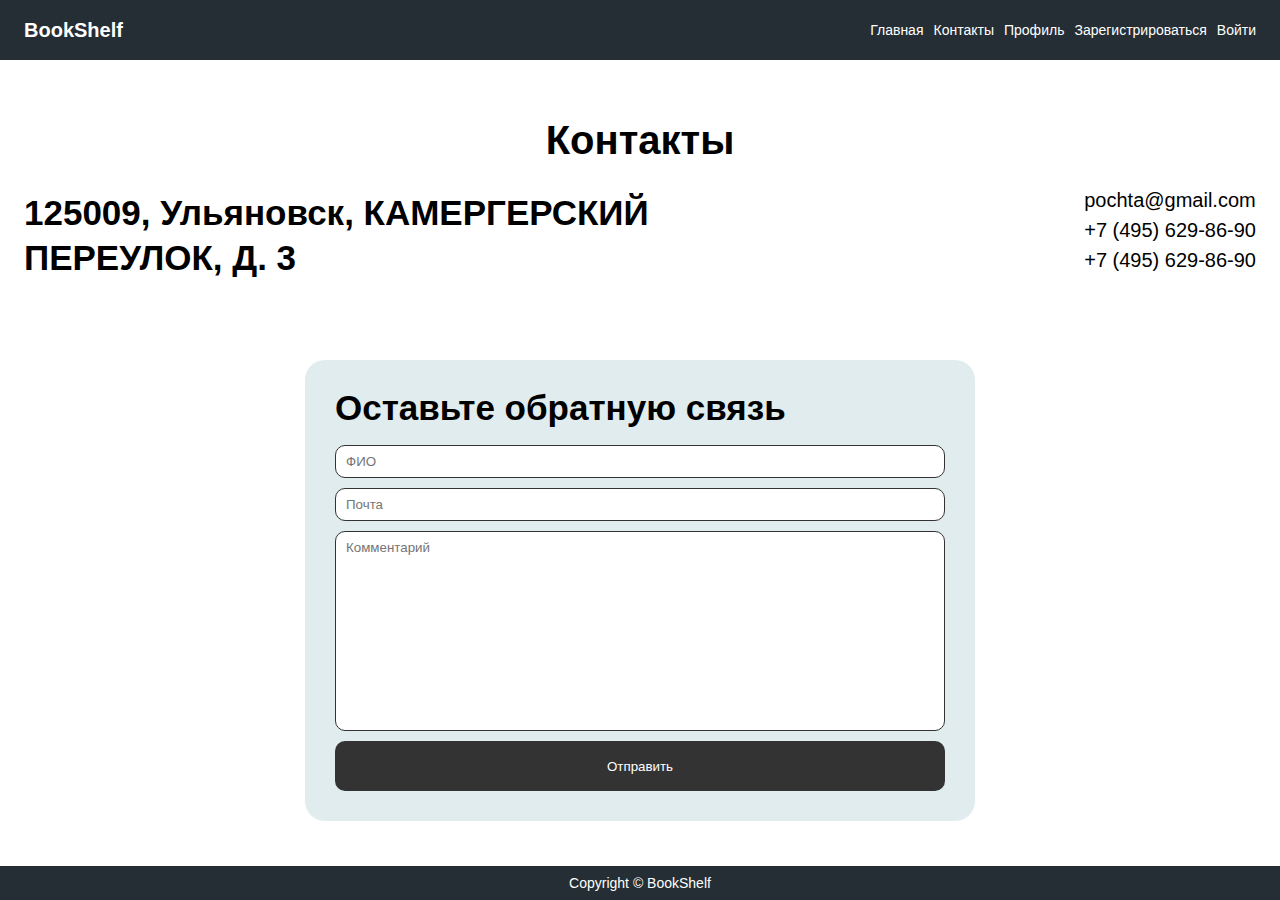
<file: contacts.html>
<!DOCTYPE html>
<html lang="en">
<head>
    <meta charset="UTF-8">
    <meta name="viewport" content="width=device-width, initial-scale=1.0">
    <link rel="stylesheet" href="./css/index.css" />
    <title>Document</title>
</head>
<body>
    <div class="wrapper">
        <header class="header">
            <div class="header__content container">
                <a href="./index.html" class="header__logo">
                    BookShelf
                    <!-- <img src="" alt=""> -->
                </a>
                <ul class="header__list">
                    <li class="header__item">
                        <a href="./index.html" class="header__link">Главная</a>
                    </li>
                    <li class="header__item">
                        <a href="./contacts.html" class="header__link">Контакты</a>
                    </li>
                    <li class="header__item">
                        <a href="./profile.html" class="header__link">Профиль</a>
                    </li>
                    <li class="header__item">
                        <a href="#" class="header__link">Зарегистрироваться</a>
                    </li>
                    <li class="header__item">
                        <a href="#" class="header__link">Войти</a>
                    </li>
                </ul>
            </div>
        </header>
        <main class="main">
            <div class="container">
                <div class="contacts">
                    <h1 class="contacts__title">Контакты</h1>
                    <div class="contacts__info">
                        <p class="contacts__adress">125009, Ульяновск,
                            КАМЕРГЕРСКИЙ ПЕРЕУЛОК, Д. 3</p>
                        <div class="contacts__left">
                            <a href="#" class="contacts__link">pochta@gmail.com</a>
                            <a href="#" class="contacts__link">+7 (495) 629-86-90</a>
                            <a href="#" class="contacts__link">+7 (495) 629-86-90</a>
                        </div>
                    </div>
                    <div class="contacts__feedback contacts-feddback">
                        <h3 class="contacts-feddback__title title">Оставьте обратную связь</h3>
                        <form action="" class="contacts-feddback__form">
                            <input placeholder="ФИО" type="text" class="contacts-feddback__input">
                            <input placeholder="Почта" type="text" class="contacts-feddback__input">
                            <textarea name="" id="" placeholder="Комментарий" class="contacts-feddback__textarea"></textarea>
                            <button type="submit" class="contacts-feddback__button">Отправить</button>
                        </form>
                    </div>
                </div>
            </div>
        </main>
        <footer class="footer">
            <p>Copyright &copy; BookShelf</p>
        </footer>
    </div>
</body>
</html>
</file>
<file: css/index.css>
@import url("https://fonts.googleapis.com/css2?family=Roboto+Slab:wght@300;400;700&display=swap");

/*Обнуление*/
* {
  padding: 0;
  margin: 0;
  border: 0;
}
*,*:before,*:after {
  -moz-box-sizing: border-box;
  -webkit-box-sizing: border-box;
  box-sizing: border-box;
}
:focus,:active {
  outline: none;
}
a:focus,a:active {
  outline: none;
}
nav,footer,header,aside {
  display: block;
}
html,body {
  height: 100%;
  width: 100%;
  font-size: 100%;
  line-height: 1;
  font-size: 14px;
  -ms-text-size-adjust: 100%;
  -moz-text-size-adjust: 100%;
  -webkit-text-size-adjust: 100%;
}
input,button,textarea {
  font-family: inherit;
}
input::-ms-clear {
  display: none;
}
button {
  cursor: pointer;
}
button::-moz-focus-inner {
  padding: 0;
  border: 0;
}
a,a:visited {
  text-decoration: none;
}
a:hover {
  text-decoration: none;
}
ul li {
  list-style: none;
}
img {
  vertical-align: top;
}
h1, h2, h3, h4, h5, h6 {
  font-size: inherit;
  font-weight: inherit;
  margin: 0;
}
/*--------------------*/

:root {
  --yellow: #eab512;
}

body {
  font-family: "Open Sans", sans-serif;
}

.wrapper {
  display: flex;
  flex-direction: column;
  min-height: 100vh;
  overflow: hidden;
}

.main {
  flex: 1;
}

.container {
  max-width: 1800px;
  padding: 0 24px;
  margin: 0 auto;
}

.header {
  color: #fff;
  background-color: #242E34;
}

.header__content {
  padding: 20px 24px;
  display: flex;
  justify-content: space-between; 
}

.header__logo {
  font-size: 20px;
  cursor: pointer;
  color: #fff;
  font-weight: 700;
}

.header__list {
  display: flex;
  align-items: center;
  column-gap: 10px;
} 

.header__link {
  color: #fff;
}

.footer {
  color: #fff;
  background-color: #242E34;
  text-align: center;
  padding: 10px 0;
}


.books {
  display: grid;
  grid-template-columns: repeat(4, 1fr);
  align-items: center;
  padding: 20px 0;
  column-gap: 30px;
  row-gap: 30px;
  margin-bottom: 50px;
}

.book {
  width: 100%;
  background: #E0ECED;
  padding: 20px;
  border-radius: 10px;
  color: #000;
  position: relative;
}

.favorite__btn {
  position: absolute;
  width: 40px;
  height: 40px;
  top: 30px;
  right: 30px;
  background-color: #fff;
  padding: 5px;
  border-radius: 10px;
  border: 1px solid #555;
  cursor: pointer;
}

.book__image {
  width: 100%;
  margin-bottom: 20px;
}

img {
  width: 100%;
  height: 100%;
  object-fit: cover;
}

.title {
  font-size: 35px;
  font-weight: 700;
}

.book__title {
  font-size: 25px;
  font-weight: 500;
  margin-bottom: 10px;
}

.book__text {
  margin-bottom: 20px;
}

.book__author {
  font-size: 16px;
  color: #6e6e6e;
  margin-bottom: 10px;
}

.button_buy {
  display: inline-block;
  color: #fff;
  background-color: #333;
  text-align: center;
  height: 40px;
  line-height: 40px;
  padding: 0 10px;
  width: 100%;
  max-width: 260px;
  border-radius: 5px;
}

.tags {
  padding: 20px 0;
  display: flex;
  column-gap: 10px;
}

.tag {
  padding: 10px 20px;
  background-color: #000;
  color: #fff;
  border-radius: 50px;
  cursor: pointer;
  transition: all .3s ease-in-out;
}

.tag:hover {
  background-color: #333;
}


.search__wrapper {
  display: flex;
  column-gap: 10px;
  align-items: center;
}

.search {
  border: 1px solid #333;
  padding: 10px 20px;
  width: 100%;
  border-radius: 5px;
}









.about-book {
  display: grid;
  grid-template-columns: repeat(2, 1fr);
}

.about-book__image {
  padding: 40px;
  max-height: calc(100dvh - 82px - 34px);
  background-color: #E0ECED;
}

.about-book__image img {
  object-fit: contain;
}

.about-book__info {
  padding: 40px;
}

.about-book__title {
  font-size: 44px;
  font-weight: 700;
  margin-bottom: 40px;
}

.about-book__description {
  font-size: 18px;
  line-height: 25px;
  margin-bottom: 40px;
}

.about-book__list {
  display: flex;
  flex-direction: column;
  row-gap: 20px;
  margin-bottom: 40px;
}

.about-book__el {
  display: grid;
  grid-template-columns: 100px 1fr;
  column-gap: 40px;
}

.about-book__name {
  font-size: 16px;
  font-weight: 700;
}

.about-book__value {
  font-size: 16px;
}

.favorites {
  padding: 40px 0 0 0;
  margin-bottom: 60px;
}


.history__book > * {
  opacity: 0.7;
}

.book__progress {
  bottom: 28px;
  left: 15px;
  width: 100%;
  opacity: 1;
  background-color: #000000;
  padding: 8px;
  border-radius: 5px;
  color: #fff;
}

.book__progress span {
  font-weight: 500;
  font-size: 20px;
  opacity: 1;
  display: inline-block;
  margin: 0 0 5px 0;
}

.book__progress-bar {
  height: 20px;
  width: 100%;
  background-color: #fff;
  border: 1px solid #000;
  border-radius: 10px;
  opacity: 1;
  position: relative;
}

.book__progress-bar::before {
  position: absolute;
  content: "34%";
  padding: 2px;
  top: 0;
  left: 0; 
  width: 34%;
  height: 100%;
  background-color: #325a72;
}

.contacts {
  padding-top: 50px;
}

.contacts__title {
  font-size: 40px;
  line-height: 60px;
  font-weight: 700;
  text-align: center;
  margin: 0 0 20px 0;
}

.contacts__info {
  display: flex;
  justify-content: space-between;
  margin: 0 0 80px 0;
}

.contacts__adress {
  font-size: 35px;
  font-weight: 700;
  line-height: 45px;
  max-width: 650px;
}

.contacts__left {
  display: flex;
  flex-direction: column;
  row-gap: 10px;
}

.contacts__link {
  color: #000;
  font-size: 20px;
}

.contacts__feedback {
  position: relative;
  left: 50%;
  transform: translateX(-50%);
  max-width: 670px;
  padding: 30px;
  background-color: #E0ECED;
  border-radius: 20px;
}

.contacts-feddback__form {
  display: flex;
  flex-direction: column;
  row-gap: 10px;
}

.contacts-feddback__title {
  margin-bottom: 20px;
}

.contacts-feddback__input {
  width: 100%;
  border: 1px solid #333;
  padding: 8px 10px;
  border-radius: 10px;
}

.contacts-feddback__textarea {
  width: 100%;
  border: 1px solid #333;
  padding: 8px 10px;
  border-radius: 10px;
  min-height: 200px;
  resize: none;
}

.contacts-feddback__button {
  height: 50px;
  background-color: #333;
  color: #fff;
  border-radius: 10px;
}
</file>
